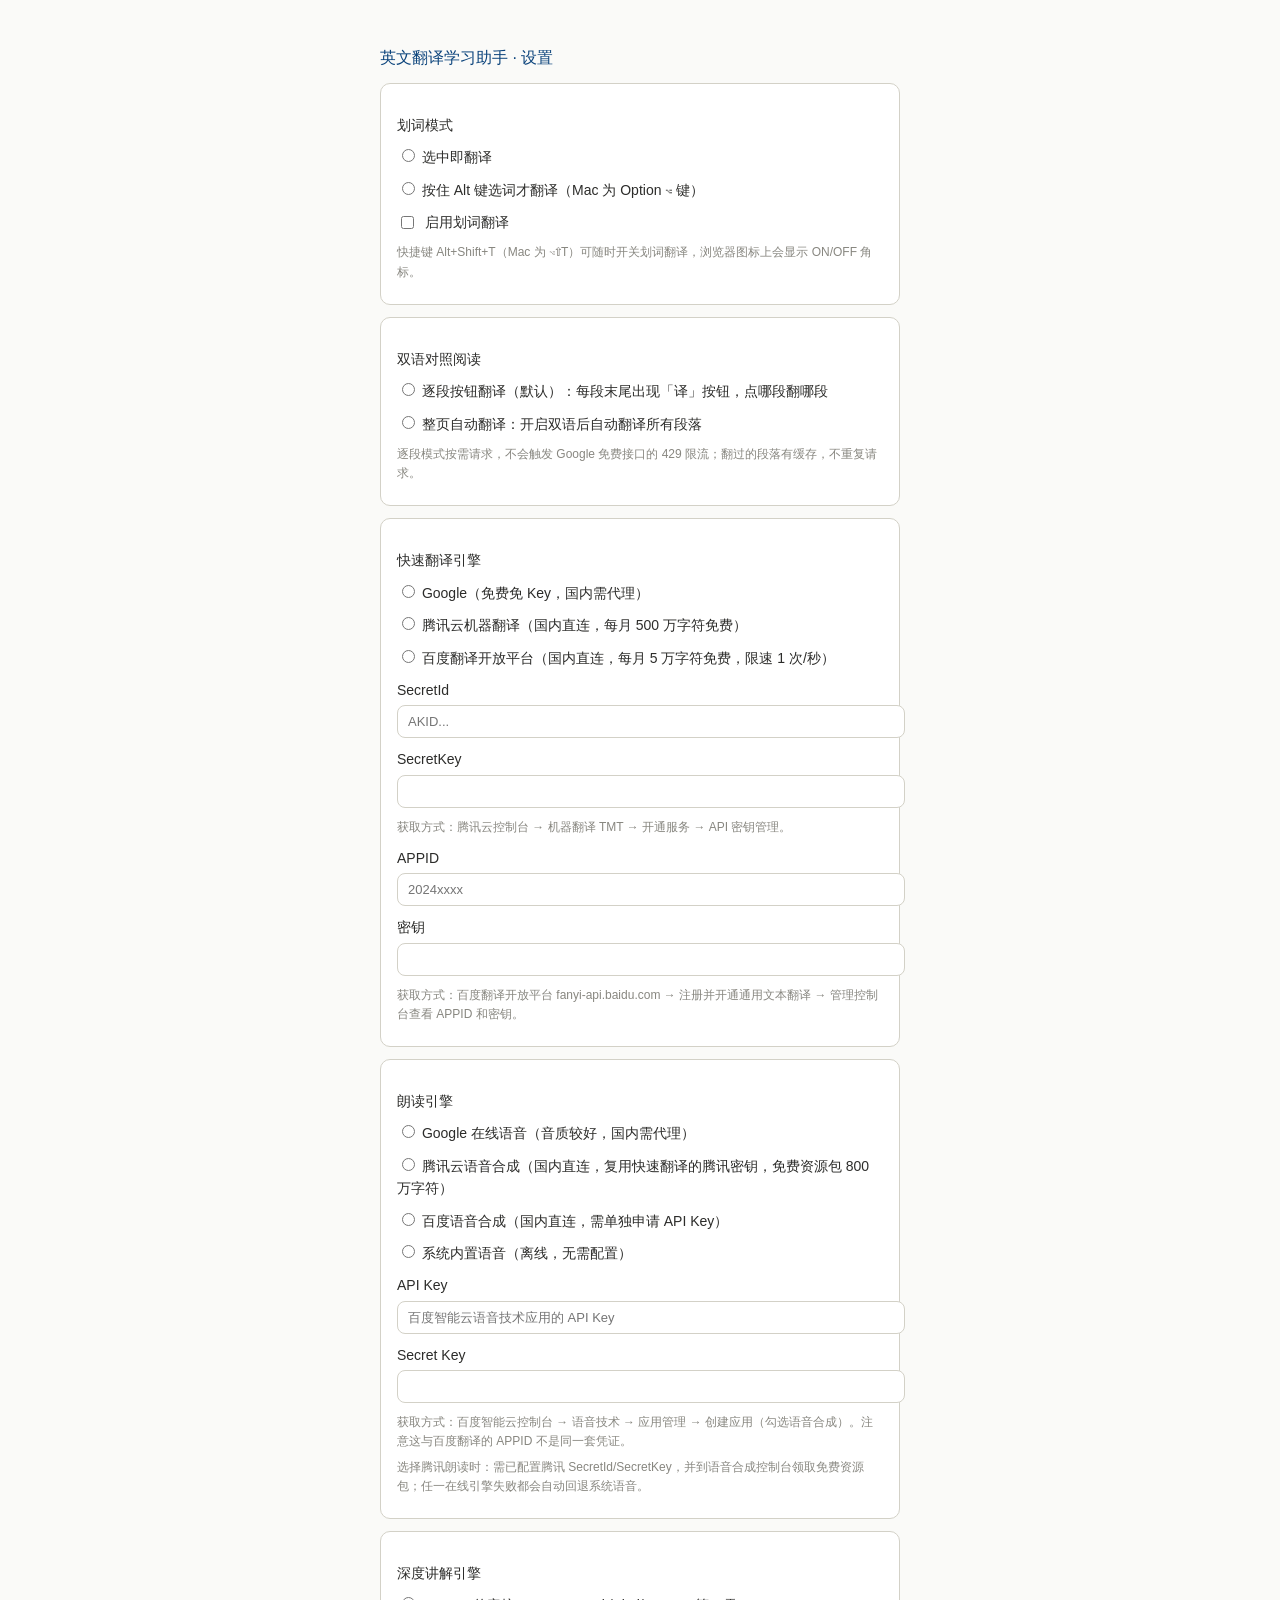
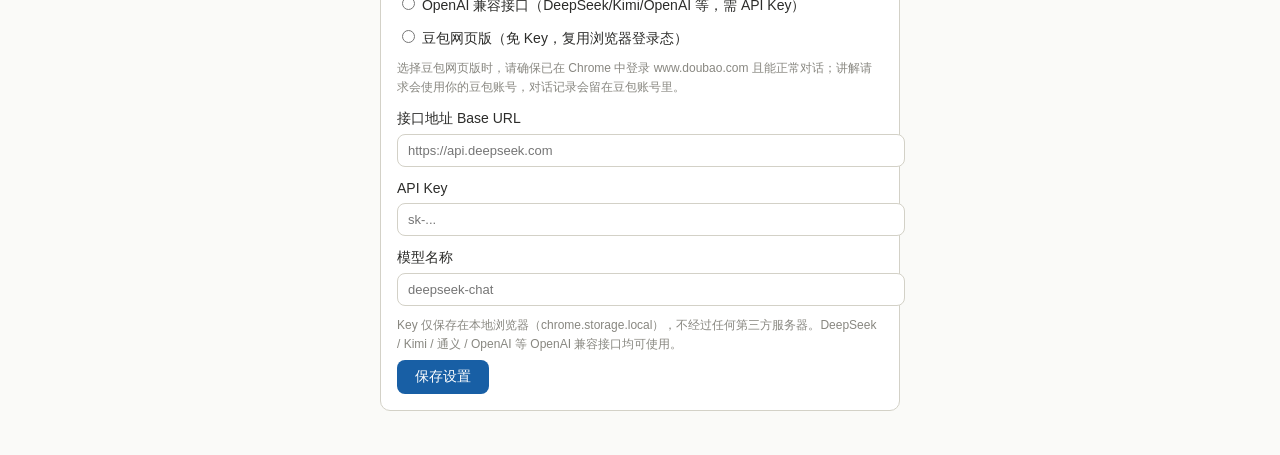
<file: options/index.html>
<!DOCTYPE html>
<html lang="zh-CN">
<head>
  <meta charset="UTF-8" />
  <title>翻译学习助手 - 设置</title>
  <style>
    body { font: 14px/1.6 -apple-system, "PingFang SC", "Microsoft YaHei", sans-serif; color: #2c2c2a; background: #fafaf8; padding: 24px; }
    .wrap { max-width: 520px; margin: 0 auto; }
    h2 { font-size: 16px; font-weight: 500; margin-bottom: 12px; color: #0c447c; }
    .card { background: #fff; border: 1px solid #d3d1c7; border-radius: 10px; padding: 16px; margin-bottom: 12px; }
    h3 { font-size: 14px; font-weight: 500; margin-bottom: 8px; }
    label { display: block; margin: 10px 0; }
    input[type="text"], input[type="password"], input:not([type]) { width: 100%; padding: 8px 10px; border: 1px solid #d3d1c7; border-radius: 8px; margin-top: 4px; font-size: 13px; }
    .switch-row { display: flex; align-items: center; gap: 8px; }
    .hint { color: #888780; font-size: 12px; margin: 6px 0; }
    button { background: #185fa5; color: #fff; border: none; border-radius: 8px; padding: 8px 18px; cursor: pointer; font-size: 14px; }
  </style>
</head>
<body>
  <div class="wrap">
    <h2>英文翻译学习助手 · 设置</h2>
    <div class="card">
      <h3>划词模式</h3>
      <label><input type="radio" name="trigger" value="auto" /> 选中即翻译</label>
      <label><input type="radio" name="trigger" value="alt" /> 按住 Alt 键选词才翻译（Mac 为 Option ⌥ 键）</label>
      <label class="switch-row"><input type="checkbox" id="chk-enabled" /> 启用划词翻译</label>
      <p class="hint">快捷键 Alt+Shift+T（Mac 为 ⌥⇧T）可随时开关划词翻译，浏览器图标上会显示 ON/OFF 角标。</p>
    </div>
    <div class="card">
      <h3>双语对照阅读</h3>
      <label><input type="radio" name="bimode" value="manual" /> 逐段按钮翻译（默认）：每段末尾出现「译」按钮，点哪段翻哪段</label>
      <label><input type="radio" name="bimode" value="auto" /> 整页自动翻译：开启双语后自动翻译所有段落</label>
      <p class="hint">逐段模式按需请求，不会触发 Google 免费接口的 429 限流；翻过的段落有缓存，不重复请求。</p>
    </div>
    <div class="card">
      <h3>快速翻译引擎</h3>
      <label><input type="radio" name="tengine" value="google" /> Google（免费免 Key，国内需代理）</label>
      <label><input type="radio" name="tengine" value="tencent" /> 腾讯云机器翻译（国内直连，每月 500 万字符免费）</label>
      <label><input type="radio" name="tengine" value="baidu" /> 百度翻译开放平台（国内直连，每月 5 万字符免费，限速 1 次/秒）</label>
      <div id="tencent-fields">
        <label>SecretId <input id="in-ten-id" placeholder="AKID..." /></label>
        <label>SecretKey <input id="in-ten-key" type="password" /></label>
        <p class="hint">获取方式：腾讯云控制台 → 机器翻译 TMT → 开通服务 → API 密钥管理。</p>
      </div>
      <div id="baidu-fields">
        <label>APPID <input id="in-baidu-id" placeholder="2024xxxx" /></label>
        <label>密钥 <input id="in-baidu-key" type="password" /></label>
        <p class="hint">获取方式：百度翻译开放平台 fanyi-api.baidu.com → 注册并开通通用文本翻译 → 管理控制台查看 APPID 和密钥。</p>
      </div>
    </div>
    <div class="card">
      <h3>朗读引擎</h3>
      <label><input type="radio" name="sengine" value="google" /> Google 在线语音（音质较好，国内需代理）</label>
      <label><input type="radio" name="sengine" value="tencent" /> 腾讯云语音合成（国内直连，复用快速翻译的腾讯密钥，免费资源包 800 万字符）</label>
      <label><input type="radio" name="sengine" value="baidu" /> 百度语音合成（国内直连，需单独申请 API Key）</label>
      <label><input type="radio" name="sengine" value="system" /> 系统内置语音（离线，无需配置）</label>
      <div id="baidu-tts-fields">
        <label>API Key <input id="in-baidu-tts-id" placeholder="百度智能云语音技术应用的 API Key" /></label>
        <label>Secret Key <input id="in-baidu-tts-key" type="password" /></label>
        <p class="hint">获取方式：百度智能云控制台 → 语音技术 → 应用管理 → 创建应用（勾选语音合成）。注意这与百度翻译的 APPID 不是同一套凭证。</p>
      </div>
      <p class="hint">选择腾讯朗读时：需已配置腾讯 SecretId/SecretKey，并到语音合成控制台领取免费资源包；任一在线引擎失败都会自动回退系统语音。</p>
    </div>
    <div class="card">
      <h3>深度讲解引擎</h3>
      <label><input type="radio" name="engine" value="openai" /> OpenAI 兼容接口（DeepSeek/Kimi/OpenAI 等，需 API Key）</label>
      <label><input type="radio" name="engine" value="doubao" /> 豆包网页版（免 Key，复用浏览器登录态）</label>
      <p class="hint">选择豆包网页版时，请确保已在 Chrome 中登录 www.doubao.com 且能正常对话；讲解请求会使用你的豆包账号，对话记录会留在豆包账号里。</p>
      <div id="openai-fields">
        <label>接口地址 Base URL <input id="in-baseurl" placeholder="https://api.deepseek.com" /></label>
        <label>API Key <input id="in-apikey" type="password" placeholder="sk-..." /></label>
        <label>模型名称 <input id="in-model" placeholder="deepseek-chat" /></label>
        <p class="hint">Key 仅保存在本地浏览器（chrome.storage.local），不经过任何第三方服务器。DeepSeek / Kimi / 通义 / OpenAI 等 OpenAI 兼容接口均可使用。</p>
      </div>
      <button id="btn-save">保存设置</button>
      <span id="save-tip" style="margin-left:10px; color:#0f6e56;"></span>
    </div>
  </div>
  <script src="options.js"></script>
</body>
</html>
</file>
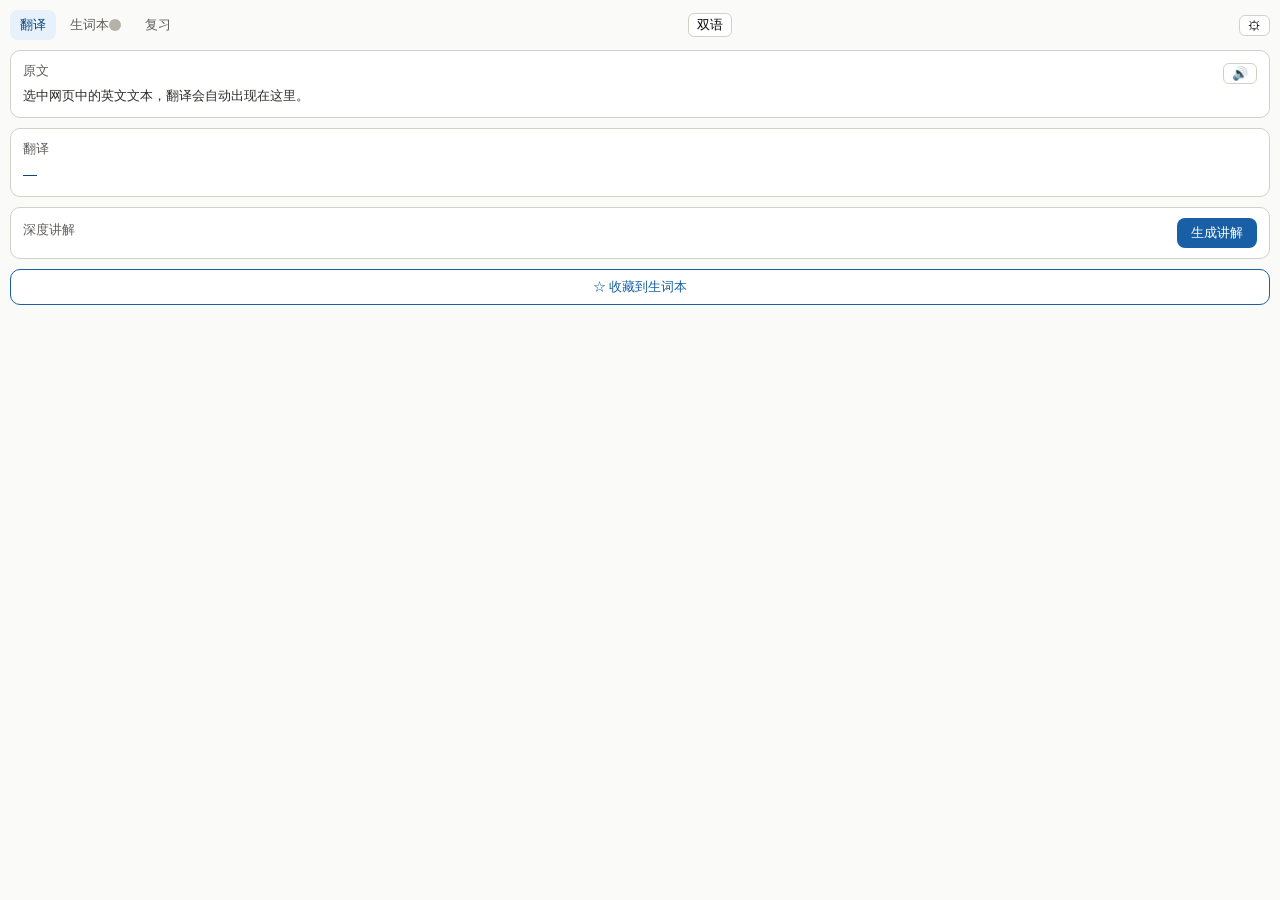
<file: panel/index.html>
<!DOCTYPE html>
<html lang="zh-CN">
<head>
  <meta charset="UTF-8" />
  <title>翻译学习助手</title>
  <link rel="stylesheet" href="panel.css" />
</head>
<body>
  <header class="topbar">
    <div class="tabs">
      <button class="tab active" data-tab="translate">翻译</button>
      <button class="tab" data-tab="vocab">生词本 <span id="vocab-count" class="badge"></span></button>
      <button class="tab" data-tab="review">复习</button>
    </div>
    <button id="btn-bilingual" class="icon-btn" title="双语对照模式：网页段落下插入中文翻译">双语</button>
    <button id="btn-settings" class="icon-btn" title="设置">⚙</button>
  </header>

  <!-- 翻译 Tab -->
  <main id="tab-translate" class="tab-page active">
    <section class="card">
      <div class="row-between">
        <h3>原文</h3>
        <div>
          <button id="btn-speak-orig" class="icon-btn" title="朗读">🔊</button>
        </div>
      </div>
      <p id="orig-text" class="orig">选中网页中的英文文本，翻译会自动出现在这里。</p>
    </section>

    <section class="card">
      <h3>翻译</h3>
      <p id="trans-text" class="trans">—</p>
      <div id="dict-box" class="dict hidden"></div>
    </section>

    <section class="card">
      <div class="row-between">
        <h3>深度讲解</h3>
        <button id="btn-deep" class="primary">生成讲解</button>
      </div>
      <div id="deep-loading" class="loading hidden">正在生成讲解…</div>
      <div id="deep-error" class="error hidden"></div>
      <pre id="deep-text" class="deep hidden"></pre>
    </section>

    <button id="btn-save" class="save-btn">☆ 收藏到生词本</button>
  </main>

  <!-- 生词本 Tab -->
  <main id="tab-vocab" class="tab-page">
    <input id="vocab-search" class="search" placeholder="搜索单词或释义…" />
    <ul id="vocab-list" class="vocab-list"></ul>
    <div id="vocab-empty" class="empty hidden">生词本还是空的，去网页里选几个英文单词吧。</div>
  </main>

  <!-- 复习 Tab -->
  <main id="tab-review" class="tab-page">
    <div id="review-card" class="review-card hidden">
      <div class="review-context" id="review-context"></div>
      <h2 id="review-word" class="review-word"></h2>
      <div id="review-answer" class="review-answer hidden">
        <p id="review-trans" class="trans"></p>
        <button id="btn-speak-review" class="icon-btn">🔊</button>
      </div>
      <div id="review-actions" class="review-actions">
        <button id="btn-show-answer" class="primary wide">显示答案</button>
        <div id="grade-buttons" class="grade hidden">
          <button data-grade="0" class="grade-btn again">不认识</button>
          <button data-grade="1" class="grade-btn fuzzy">模糊</button>
          <button data-grade="2" class="grade-btn good">认识</button>
        </div>
      </div>
    </div>
    <div id="review-empty" class="empty hidden">没有待复习的生词。</div>
    <p id="review-progress" class="progress"></p>
  </main>

  <!-- 设置页（面板内嵌，替代独立 options 页入口） -->
  <main id="tab-settings" class="tab-page">
    <section class="card">
      <h3>划词模式</h3>
      <label><input type="radio" name="trigger" value="auto" /> 选中即翻译</label>
      <label><input type="radio" name="trigger" value="alt" /> 按住 Alt 键选词才翻译（Mac 为 Option ⌥ 键）</label>
      <label class="switch-row">
        <input type="checkbox" id="chk-enabled" /> 启用划词翻译（快捷键 Alt+Shift+T，Mac 为 ⌥⇧T）
      </label>
    </section>
    <section class="card">
      <h3>双语对照阅读</h3>
      <label><input type="radio" name="bimode" value="manual" /> 逐段按钮翻译（默认）：每段末尾出现「译」按钮，点哪段翻哪段</label>
      <label><input type="radio" name="bimode" value="auto" /> 整页自动翻译：开启双语后自动翻译所有段落</label>
      <p class="hint">逐段模式按需请求，不会触发 Google 免费接口的 429 限流；翻过的段落有缓存，不重复请求。</p>
    </section>
    <section class="card">
      <h3>快速翻译引擎</h3>
      <label><input type="radio" name="tengine" value="google" /> Google（免费免 Key，国内需代理）</label>
      <label><input type="radio" name="tengine" value="tencent" /> 腾讯云机器翻译（国内直连，每月 500 万字符免费）</label>
      <label><input type="radio" name="tengine" value="baidu" /> 百度翻译开放平台（国内直连，每月 5 万字符免费，限速 1 次/秒）</label>
      <div id="tencent-fields">
        <label>SecretId
          <input id="in-ten-id" placeholder="AKID..." />
        </label>
        <label>SecretKey
          <input id="in-ten-key" type="password" />
        </label>
        <p class="hint">获取方式：腾讯云控制台 → 机器翻译 TMT → 开通服务 → API 密钥管理。</p>
      </div>
      <div id="baidu-fields">
        <label>APPID
          <input id="in-baidu-id" placeholder="2024xxxx" />
        </label>
        <label>密钥
          <input id="in-baidu-key" type="password" />
        </label>
        <p class="hint">获取方式：百度翻译开放平台 fanyi-api.baidu.com → 注册并开通通用文本翻译 → 管理控制台查看 APPID 和密钥。</p>
      </div>
    </section>

    <section class="card">
      <h3>朗读引擎</h3>
      <label><input type="radio" name="sengine" value="google" /> Google 在线语音（音质较好，国内需代理）</label>
      <label><input type="radio" name="sengine" value="tencent" /> 腾讯云语音合成（国内直连，复用快速翻译的腾讯密钥，免费资源包 800 万字符）</label>
      <label><input type="radio" name="sengine" value="baidu" /> 百度语音合成（国内直连，需单独申请 API Key）</label>
      <label><input type="radio" name="sengine" value="system" /> 系统内置语音（离线，无需配置）</label>
      <div id="baidu-tts-fields">
        <label>API Key
          <input id="in-baidu-tts-id" placeholder="百度智能云语音技术应用的 API Key" />
        </label>
        <label>Secret Key
          <input id="in-baidu-tts-key" type="password" />
        </label>
        <p class="hint">获取方式：百度智能云控制台 → 语音技术 → 应用管理 → 创建应用（勾选语音合成），获取 API Key 和 Secret Key。注意这与百度翻译的 APPID 不是同一套凭证。</p>
      </div>
      <p class="hint">选择腾讯朗读时：需已在「快速翻译引擎」配置腾讯 SecretId/SecretKey，并到语音合成控制台领取免费资源包；任一在线引擎失败都会自动回退系统语音。</p>
    </section>

    <section class="card">
      <h3>深度讲解引擎</h3>
      <label><input type="radio" name="engine" value="openai" /> OpenAI 兼容接口（DeepSeek/Kimi/OpenAI 等，需 API Key）</label>
      <label><input type="radio" name="engine" value="doubao" /> 豆包网页版（免 Key，复用浏览器登录态）</label>
      <p class="hint">选择豆包网页版时，请确保已在 Chrome 中登录 www.doubao.com 且能正常对话；讲解请求会使用你的豆包账号，对话记录会留在豆包账号里。</p>
      <div id="openai-fields">
        <label>接口地址 Base URL
          <input id="in-baseurl" placeholder="https://api.deepseek.com" />
        </label>
        <label>API Key
          <input id="in-apikey" type="password" placeholder="sk-..." />
        </label>
        <label>模型名称
          <input id="in-model" placeholder="deepseek-chat" />
        </label>
        <p class="hint">Key 仅保存在本地浏览器，不会上传到任何第三方服务器。DeepSeek / Kimi / OpenAI 等 OpenAI 兼容接口均可。</p>
      </div>
      <button id="btn-save-settings" class="primary wide">保存设置</button>
    </section>
  </main>

  <script src="panel.js"></script>
</body>
</html>
</file>
<file: panel/panel.css>
* { box-sizing: border-box; margin: 0; padding: 0; }
body {
  font: 13px/1.6 -apple-system, "PingFang SC", "Microsoft YaHei", sans-serif;
  color: #2c2c2a;
  background: #fafaf8;
  padding: 10px;
}
.hidden { display: none !important; }

.topbar { display: flex; align-items: center; justify-content: space-between; margin-bottom: 10px; }
.tabs { display: flex; gap: 4px; }
.tab {
  border: none; background: transparent; padding: 6px 10px; border-radius: 8px;
  cursor: pointer; color: #5f5e5a; font-size: 13px;
}
.tab.active { background: #e6f1fb; color: #0c447c; font-weight: 500; }
.badge {
  background: #b4b2a9; color: #fff; border-radius: 8px; padding: 0 6px; font-size: 11px;
}
.icon-btn {
  border: 1px solid #d3d1c7; background: #fff; border-radius: 6px;
  padding: 2px 8px; cursor: pointer; font-size: 13px;
}
.icon-btn:hover { background: #f1efe8; }
.icon-btn.bi-on {
  background: #e1f5ee; color: #0f6e56; border-color: #0f6e56; font-weight: 500;
}

.tab-page { display: none; }
.tab-page.active { display: block; }

.card {
  background: #fff; border: 1px solid #d3d1c7; border-radius: 10px;
  padding: 10px 12px; margin-bottom: 10px;
}
.card h3 { font-size: 13px; font-weight: 500; color: #5f5e5a; margin-bottom: 4px; }
.row-between { display: flex; align-items: center; justify-content: space-between; }
.orig { color: #2c2c2a; word-break: break-word; }
.trans { color: #0c447c; font-size: 14px; word-break: break-word; }
.dict { margin-top: 6px; border-top: 1px dashed #d3d1c7; padding-top: 6px; }
.dict-item { font-size: 12px; color: #5f5e5a; margin: 2px 0; }
.dict-item b { color: #854f0b; font-weight: 500; }

.deep {
  font-family: inherit; white-space: pre-wrap; word-break: break-word;
  color: #2c2c2a; margin-top: 6px; line-height: 1.7;
}
.loading { color: #888780; padding: 6px 0; }
.error { color: #a32d2d; padding: 6px 0; word-break: break-all; }

.primary {
  background: #185fa5; color: #fff; border: none; border-radius: 8px;
  padding: 6px 14px; cursor: pointer; font-size: 13px;
}
.primary:hover { background: #0c447c; }
.primary:disabled { background: #b4b2a9; cursor: default; }
.wide { width: 100%; margin-top: 8px; }

.save-btn {
  width: 100%; padding: 8px; border: 1px solid #185fa5; color: #185fa5;
  background: #fff; border-radius: 10px; cursor: pointer; font-size: 13px;
}
.save-btn:hover { background: #e6f1fb; }
.save-btn.saved { border-color: #0f6e56; color: #0f6e56; }

.search {
  width: 100%; padding: 7px 10px; border: 1px solid #d3d1c7; border-radius: 8px;
  margin-bottom: 10px; font-size: 13px;
}
.vocab-list { list-style: none; }
.vocab-item {
  background: #fff; border: 1px solid #d3d1c7; border-radius: 10px;
  padding: 8px 10px; margin-bottom: 6px; display: flex;
  justify-content: space-between; align-items: center; gap: 8px; cursor: pointer;
}
.vocab-item:hover { border-color: #185fa5; }
.vocab-word { font-weight: 500; color: #2c2c2a; word-break: break-all; }
.vocab-trans { color: #5f5e5a; font-size: 12px; word-break: break-word; }
.vocab-del {
  border: none; background: transparent; color: #a32d2d; cursor: pointer;
  font-size: 14px; padding: 2px 6px; flex-shrink: 0;
}
.empty { color: #888780; text-align: center; padding: 30px 10px; }

.review-card {
  background: #fff; border: 1px solid #d3d1c7; border-radius: 12px;
  padding: 16px; text-align: center; min-height: 200px;
  display: flex; flex-direction: column; justify-content: center; gap: 10px;
}
.review-context { color: #888780; font-size: 12px; font-style: italic; }
.review-word { font-size: 22px; font-weight: 500; color: #0c447c; word-break: break-word; }
.review-answer { display: flex; align-items: center; justify-content: center; gap: 8px; }
.review-actions { margin-top: 4px; }
.grade { display: flex; gap: 6px; }
.grade-btn {
  flex: 1; padding: 8px 0; border-radius: 8px; border: none; cursor: pointer; font-size: 13px;
}
.grade-btn.again { background: #fcebeb; color: #a32d2d; }
.grade-btn.fuzzy { background: #faeeda; color: #854f0b; }
.grade-btn.good { background: #eaf3de; color: #3b6d11; }
.progress { color: #888780; text-align: center; font-size: 12px; margin-top: 8px; }

#tab-settings label { display: block; margin: 8px 0; color: #444441; }
#tab-settings input[type="text"], #tab-settings input[type="password"], #tab-settings input:not([type]) {
  width: 100%; padding: 7px 10px; border: 1px solid #d3d1c7; border-radius: 8px;
  margin-top: 4px; font-size: 13px;
}
.switch-row { display: flex; align-items: center; gap: 6px; }
.hint { color: #888780; font-size: 12px; margin: 6px 0; }
</file>
